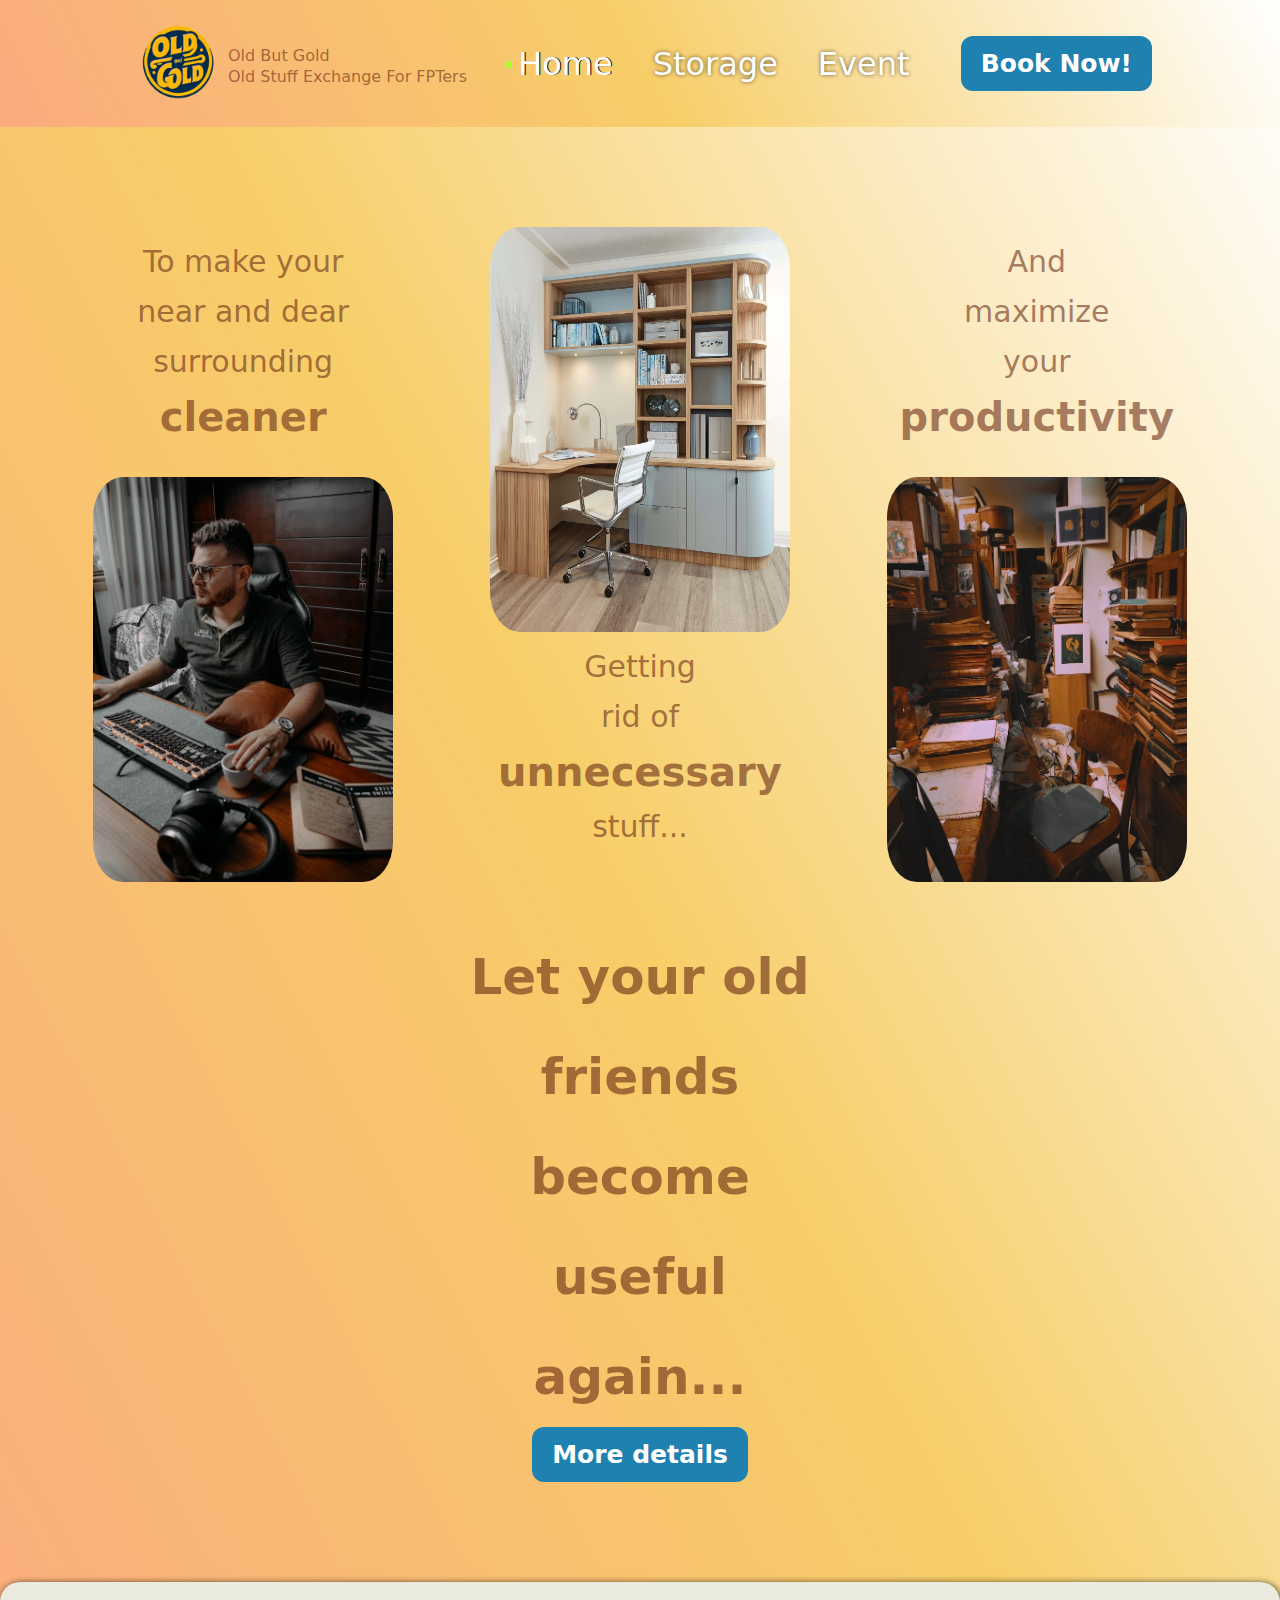
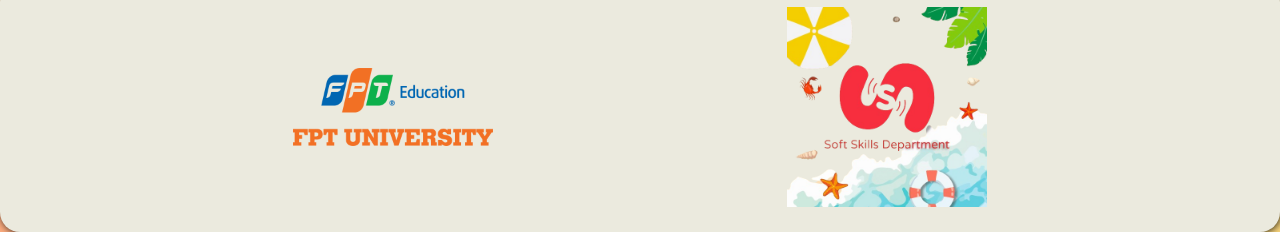
<file: index.html>
<!DOCTYPE html>
<html lang="en">
  <head>
    <meta charset="UTF-8" />
    <meta name="viewport" content="width=device-width, initial-scale=1.0" />
    <title>Old Stuff Exchange</title>
    <!-- Favicon -->
    
    <link rel="apple-touch-icon" sizes="57x57" href="./assets/favicon.ico/apple-icon-57x57.png">
    <link rel="apple-touch-icon" sizes="60x60" href="./assets/favicon.ico/apple-icon-60x60.png">
    <link rel="apple-touch-icon" sizes="72x72" href="./assets/favicon.ico/apple-icon-72x72.png">
    <link rel="apple-touch-icon" sizes="76x76" href="./assets/favicon.ico/apple-icon-76x76.png">
    <link rel="apple-touch-icon" sizes="114x114" href="./assets/favicon.ico/apple-icon-114x114.png">
    <link rel="apple-touch-icon" sizes="120x120" href="./assets/favicon.ico/apple-icon-120x120.png">
    <link rel="apple-touch-icon" sizes="144x144" href="./assets/favicon.ico/apple-icon-144x144.png">
    <link rel="apple-touch-icon" sizes="152x152" href="./assets/favicon.ico/apple-icon-152x152.png">
    <link rel="apple-touch-icon" sizes="180x180" href="./assets/favicon.ico/apple-icon-180x180.png">
    <link rel="icon" type="image/png" sizes="192x192"  href="./assets/favicon.ico/android-icon-192x192.png">
    <link rel="icon" type="image/png" sizes="32x32" href="./assets/favicon.ico/favicon-32x32.png">
    <link rel="icon" type="image/png" sizes="96x96" href="./assets/favicon.ico/favicon-96x96.png">
    <link rel="icon" type="image/png" sizes="16x16" href="./assets/favicon.ico/favicon-16x16.png">
    <link rel="manifest" href="./assets/favicon.ico/manifest.json">
    <meta name="msapplication-TileColor" content="#ffffff">
    <meta name="msapplication-TileImage" content="./assets/favicon.ico/ms-icon-144x144.png">
    <meta name="theme-color" content="#ffffff">
    <!-- ------- -->
    <link rel="stylesheet" href="./assets/styles/reset.css" />
    <link rel="stylesheet" href="./assets/styles/styles.css" />
    <link
      rel="stylesheet"
      href="./fontawesome-free-6.5.2-web/css/all.min.css"
    />
  </head>
  <body>
    <div class="header-top header-top--sticky">
      <div class="logo">
        <div>
          <a href="./index.html"><img src="./assets/images/ssg-logo-removebg-preview.png" class="logo__brand" alt="Logo" /></a>
        </div>
        <div class="logo__text">
          <span class="logo__slogan">Old But Gold</span>
          <span class="logo__slogan">Old Stuff Exchange For FPTers</span>
        </div>
      </div>
      <a href="#!" onclick="openNav()" class="sideNav__btn">
        <i class="fa-solid fa-bars"></i>
      </a>
      <nav class="navbar">
        <ul class="nav__list">
          <li class="nav__item">
            <a href="#" class="nav__link--active">Home</a>
          </li>
          <li class="nav__item">
            <a href="./storage.html" class="nav__link">Storage</a>
          </li>
          <li class="nav__item">
            <a href="./event.html" class="nav__link">Event</a>
          </li>
        </ul>
      </nav>
      <a
        href="https://forms.gle/8yqS4Rw5Az7aVuEY7"
        target="_blank"
        rel="noreferrer"
        class="booking-btn"
        >Book Now!</a
      >
    </div>
    <div id="mySidenav" class="sideNav">
      <a href="javascript:void(0)" class="closebtn" onclick="closeNav()"
        >&times;
      </a>
      <a href="#">Home</a>
      <a href="./storage.html">Storage</a>
      <a href="./event.html">Event</a>
    </div>
    <div class="container">
      <header class="header">
        <div class="hero">
            <div class="hero-illustration1">
              <div class="hero-illustration__text">
                <p class="hero-illustration__desc">To make your</p>
                <p class="hero-illustration__desc">near and dear</p>
                <p class="hero-illustration__desc">surrounding</p>
                <p
                  class="hero-illustration__desc"
                  style="font-weight: 700; font-size: 4rem"
                >
                  cleaner
                </p>
              </div>
              <img
                src="./assets/images/man-working.jpeg"
                alt="Man-working"
                class="hero-illustration-working"
              />
            </div>
            <div class="hero-illustration2">
              <img
                src="./assets/images/studying-atmosphere .jpeg"
                alt="Studying atmosphere"
                class="hero-illustration-table"
              />
              <div class="hero-illustration__text">
                <p class="hero-illustration__desc">Getting</p>
                <p class="hero-illustration__desc">rid of</p>
                <p
                  class="hero-illustration__desc"
                  style="font-weight: 700; font-size: 4rem"
                >
                  unnecessary
                </p>
                <p class="hero-illustration__desc">stuff...</p>
              </div>
            </div>
            <div class="hero-illustration3">
              <div class="hero-illustration__text">
                <p class="hero-illustration__desc">And</p>
                <p class="hero-illustration__desc">maximize</p>
                <p class="hero-illustration__desc">your</p>
                <p
                  class="hero-illustration__desc"
                  style="font-weight: 700; font-size: 4rem"
                >
                  productivity
                </p>
              </div>
              <img
                src="./assets/images/messy-table.jpeg"
                alt="Messy table"
                class="hero-illustration-messy"
              />
            </div>
            <div class="hero-right">
                <p class="hero-right__text">
                    Let your old friends become useful again...
                  </p>
                  <a href="./event.html" class="event-btn">More details</a>
                </div>
          </div>
        </div>
      </header>
      <div class="co-op">
        <img
          src="./assets/images/fpt-logo.png"
          alt="FPT University"
          class="co-op__logo"
        />
        <img
          src="./assets/images/fptu_softskills-removebg-preview.png"
          alt="FPT HCM Softskills Department"
          class="co-op__logo"
        />
      </div>
      <!--
    <div class="survey">
      <p class="survey__title">
        It would be sweet if you do this little user survey ^^
      </p>
      <div class="survey-wrapper">
        <div class="container">
          <div class="survey-body">
            <p class="survey__desc">
              We just wanna know if you are interested in this event...
            </p>
            <img src="./assets/images/qr.svg" alt="QR-Code" class="qr-code" />
            <img
              src="./assets/images/qr-code.png"
              alt="QR-Code"
              class="scan-img"
            />
          </div>
        </div>
      </div>
    </div>
    -->
    <script src="./js/scripts.js"></script>
  </body>
</html>
</file>
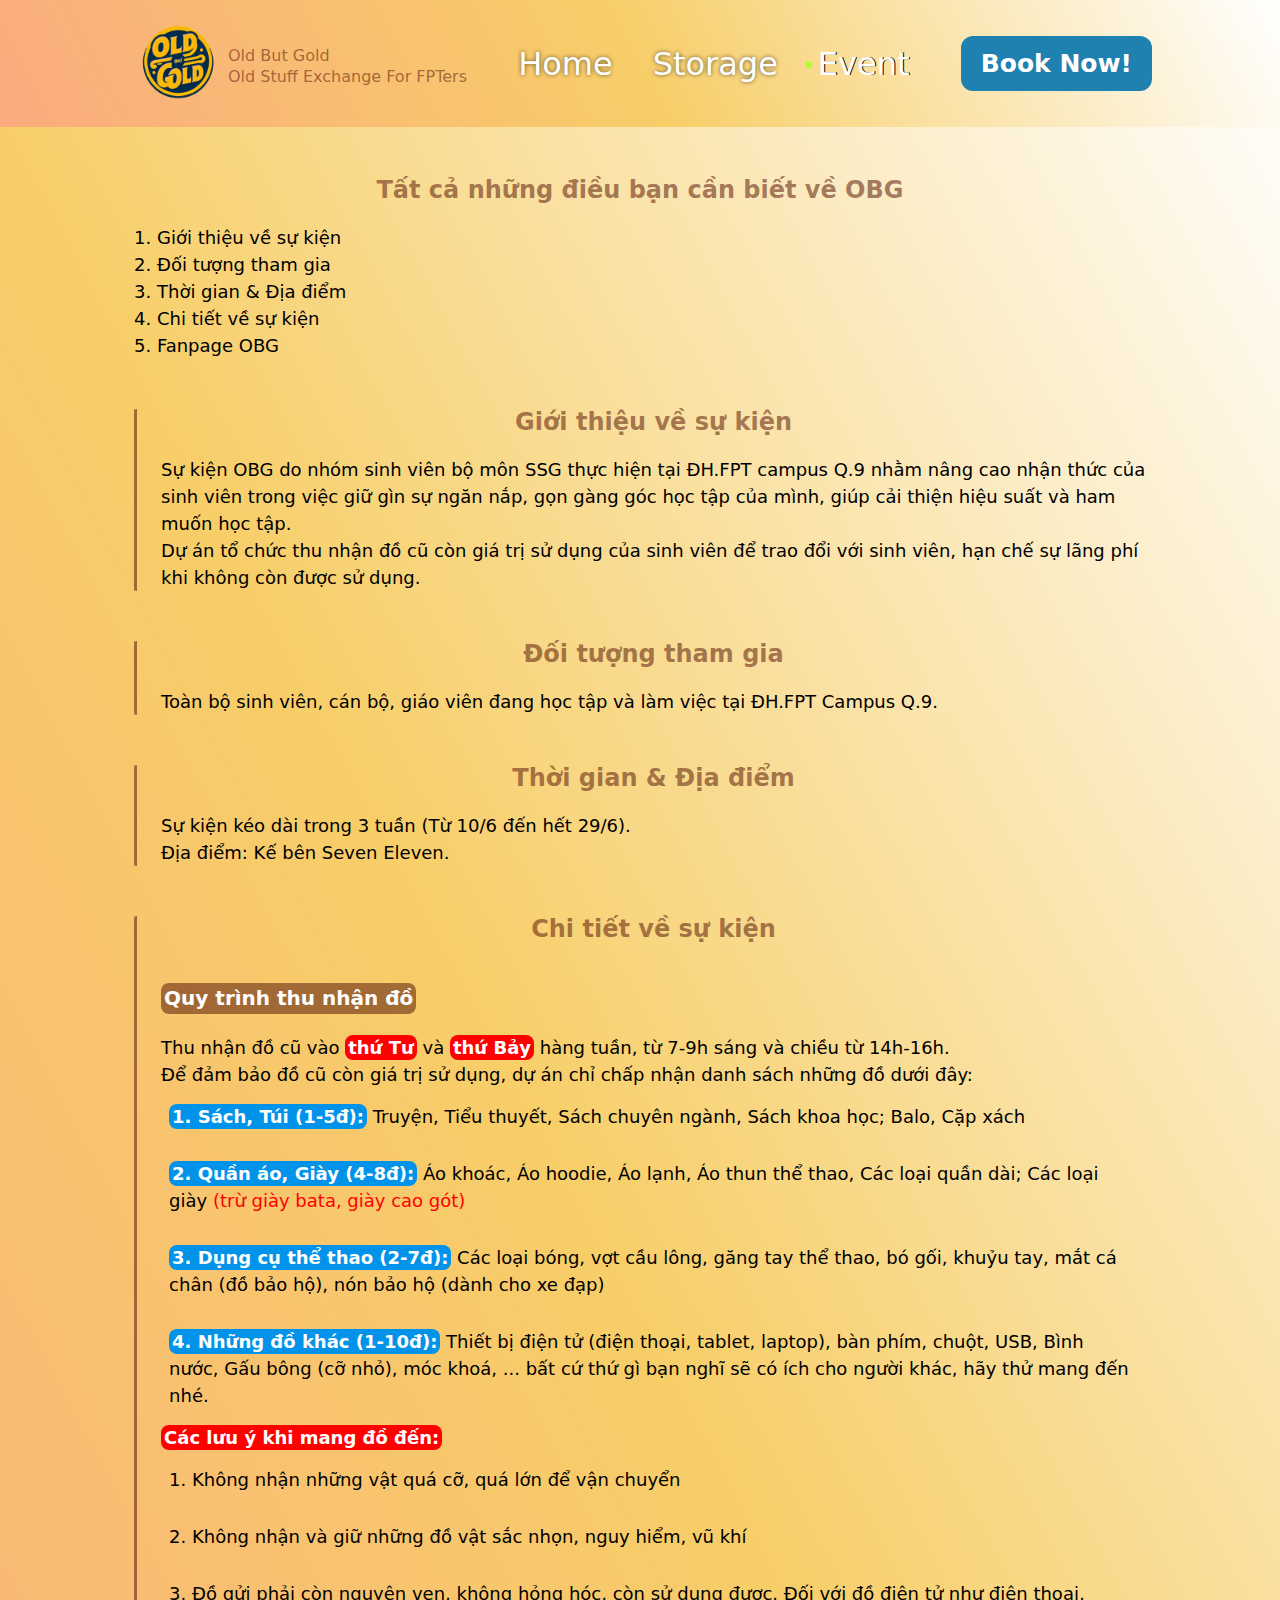
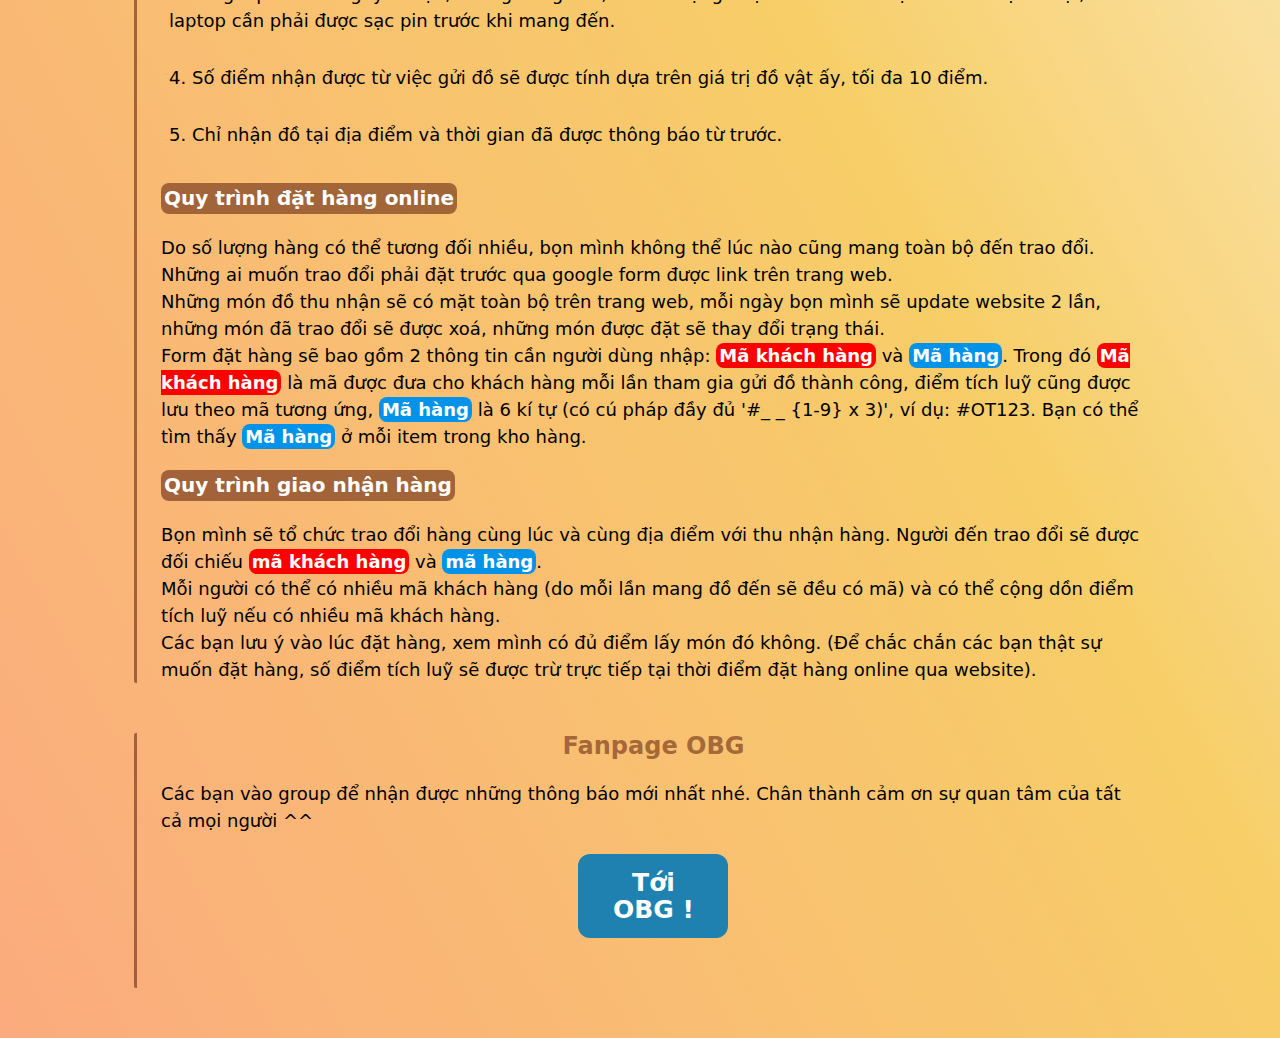
<file: event.html>
<!DOCTYPE html>
<html lang="en">
<head>
    <meta charset="UTF-8">
    <meta name="viewport" content="width=device-width, initial-scale=1.0">
    <title>Old Stuff Exchange</title>
    <!-- Favicon -->
    <link rel="apple-touch-icon" sizes="57x57" href="./assets/favicon.ico/apple-icon-57x57.png">
    <link rel="apple-touch-icon" sizes="60x60" href="./assets/favicon.ico/apple-icon-60x60.png">
    <link rel="apple-touch-icon" sizes="72x72" href="./assets/favicon.ico/apple-icon-72x72.png">
    <link rel="apple-touch-icon" sizes="76x76" href="./assets/favicon.ico/apple-icon-76x76.png">
    <link rel="apple-touch-icon" sizes="114x114" href="./assets/favicon.ico/apple-icon-114x114.png">
    <link rel="apple-touch-icon" sizes="120x120" href="./assets/favicon.ico/apple-icon-120x120.png">
    <link rel="apple-touch-icon" sizes="144x144" href="./assets/favicon.ico/apple-icon-144x144.png">
    <link rel="apple-touch-icon" sizes="152x152" href="./assets/favicon.ico/apple-icon-152x152.png">
    <link rel="apple-touch-icon" sizes="180x180" href="./assets/favicon.ico/apple-icon-180x180.png">
    <link rel="icon" type="image/png" sizes="192x192"  href="./assets/favicon.ico/android-icon-192x192.png">
    <link rel="icon" type="image/png" sizes="32x32" href="./assets/favicon.ico/favicon-32x32.png">
    <link rel="icon" type="image/png" sizes="96x96" href="./assets/favicon.ico/favicon-96x96.png">
    <link rel="icon" type="image/png" sizes="16x16" href="./assets/favicon.ico/favicon-16x16.png">
    <link rel="manifest" href="./assets/favicon.ico/manifest.json">
    <meta name="msapplication-TileColor" content="#ffffff">
    <meta name="msapplication-TileImage" content="./assets/favicon.ico/ms-icon-144x144.png">
    <meta name="theme-color" content="#ffffff">
    <!-- ------- -->
    <link rel="stylesheet" href="./assets/styles/reset.css">
    <link rel="stylesheet" href="./assets/styles/styles.css">
    <link
      rel="stylesheet"
      href="./fontawesome-free-6.5.2-web/css/all.min.css"
    />
</head>
<body>
    <div class="header-top header-top--sticky">
        <div class="logo">
            <div>
                <a href="./index.html"><img src="./assets/images/ssg-logo-removebg-preview.png" class="logo__brand" alt="Logo" /></a>
            </div>
            <div class="logo__text">
                <span class="logo__slogan">Old But Gold</span>
                <span class="logo__slogan">Old Stuff Exchange For FPTers</span>
            </div>
        </div>
        <a href="#!" onclick="openNav()" class="sideNav__btn">
            <i class="fa-solid fa-bars"></i>
          </a>
        <nav class="navbar">
            <ul class="nav__list">
                <li class="nav__item">
                    <a href="./index.html" class="nav__link">Home</a>
                </li>
                <li class="nav__item">
                    <a href="./storage.html" class="nav__link">Storage</a>
                </li>
                <li class="nav__item">
                    <a href="#" class="nav__link--active">Event</a>
                </li>
        </nav>
        <a href="https://forms.gle/8yqS4Rw5Az7aVuEY7" target="_blank" rel="noreferrer" class="booking-btn">Book Now!</a>
    </div>
    <div id="mySidenav" class="sideNav">
        <a href="javascript:void(0)" class="closebtn" onclick="closeNav()"
          >&times;
        </a>
        <a href="./index.html">Home</a>
        <a href="./storage.html">Storage</a>
        <a href="./event.html">Event</a>
      </div>
    <div class="container">
        <div class="event">
            <h1 class="event__heading">Tất cả những điều bạn cần biết về OBG</h1>
            <ul class="event__content-list">
                <li class="event__content-item">
                    1. Giới thiệu về sự kiện
                </li>
                <li class="event__content-item">
                    2. Đối tượng tham gia
                </li>
                <li class="event__content-item">
                    3. Thời gian & Địa điểm
                </li>
                <li class="event__content-item">
                    4. Chi tiết về sự kiện
                </li>
                <li class="event__content-item">
                    5. Fanpage OBG
                </li>
            </ul>

            <section class="event__section">
                <h2 class="event__item">Giới thiệu về sự kiện</h2>
                <p class="event__text">
                    Sự kiện OBG do nhóm sinh viên bộ môn SSG thực hiện tại ĐH.FPT campus Q.9 nhằm nâng cao nhận thức
                    của sinh viên trong việc giữ gìn sự ngăn nắp, gọn gàng góc học tập của mình, giúp cải thiện hiệu suất
                    và ham muốn học tập. <br>
                    Dự án tổ chức thu nhận đồ cũ còn giá trị sử dụng của sinh viên để trao đổi với sinh viên, hạn chế sự
                    lãng phí khi không còn được sử dụng.
                </p>
            </section>

            <section class="event__section">
                <h2 class="event__item">Đối tượng tham gia</h2>
                <p class="event__text">Toàn bộ sinh viên, cán bộ, giáo viên đang học tập và làm việc tại ĐH.FPT Campus Q.9.</p>
            </section>

            <section class="event__section">
                <h2 class="event__item">Thời gian & Địa điểm</h2>
                <p class="event__text">Sự kiện kéo dài trong 3 tuần (Từ 10/6 đến hết 29/6).</p>
                <p class="event__text">Địa điểm: Kế bên Seven Eleven.</p>
            </section>

            <section class="event__section">
                <h2 class="event__item">Chi tiết về sự kiện</h2>
                <h3 class="event__sub-item">Quy trình thu nhận đồ</h3>
                <p class="event__text">Thu nhận đồ cũ vào <strong>thứ Tư</strong> và <strong>thứ Bảy</strong> hàng tuần, từ 7-9h sáng và chiều từ 14h-16h.</p>
                <p class="event__text">Để đảm bảo đồ cũ còn giá trị sử dụng, dự án chỉ chấp nhận danh sách những đồ dưới đây:</p>
                <ul class="event__accepted-stuff">
                    <li class="stuff__category">
                        <strong>1. Sách, Túi (1-5đ):</strong>
                        <span>Truyện, Tiểu thuyết, Sách chuyên ngành, Sách khoa học; Balo, Cặp xách</span>
                    </li>
                    <li class="stuff__category">
                        <strong>2. Quần áo, Giày (4-8đ):</strong>
                        <span>Áo khoác, Áo hoodie, Áo lạnh, Áo thun thể thao, Các loại quần dài; Các loại giày <span style ="color: red">(trừ giày bata, giày cao gót)</span></span>
                    </li>
                    <li class="stuff__category">
                        <strong>3. Dụng cụ thể thao (2-7đ):</strong> 
                        <span>Các loại bóng, vợt cầu lông, găng tay thể thao, bó gối, khuỷu tay, mắt cá chân (đồ bảo hộ), nón bảo hộ (dành cho xe đạp)</span>
                    </li>
                    <li class="stuff__category">
                        <strong>4. Những đồ khác (1-10đ):</strong> 
                        <span>Thiết bị điện tử (điện thoại, tablet, laptop), bàn phím, chuột, USB, Bình nước, Gấu bông (cỡ nhỏ), móc khoá, ... bất cứ thứ gì bạn nghĩ sẽ có ích cho người khác, hãy thử mang đến nhé.</span>
                    </li>
                </ul>
                <strong class="warning">Các lưu ý khi mang đồ đến:</strong>
                <ul class="warning__list">
                    <li class="warning__item">
                        <strong>1. Không nhận những vật quá cỡ, quá lớn để vận chuyển</strong>
                    </li>
                    <li class="warning__item">
                        <strong>2. Không nhận và giữ những đồ vật sắc nhọn, nguy hiểm, vũ khí</strong>
                    </li>
                    <li class="warning__item">
                        <strong>3. Đồ gửi phải còn nguyên vẹn, không hỏng hóc, còn sử dụng được. Đối với đồ điện tử như điện thoại, laptop cần phải được sạc pin trước khi mang đến.</strong>
                    </li>
                    <li class="warning__item">
                        <strong>4. Số điểm nhận được từ việc gửi đồ sẽ được tính dựa trên giá trị đồ vật ấy, tối đa 10 điểm.</strong>
                    </li>
                    <li class="warning__item">
                        <strong>5. Chỉ nhận đồ tại địa điểm và thời gian đã được thông báo từ trước.</strong>
                    </li>
                </ul>
                <h3 class="event__sub-item">Quy trình đặt hàng online</h3>
                <div class="booking__policy">
                    <p class="booking__rule">Do số lượng hàng có thể tương đối nhiều, bọn
                        mình không thể lúc nào cũng mang toàn bộ đến trao đổi. Những ai 
                        muốn trao đổi phải đặt trước qua google form được link trên trang web.
                   </p>
                   <p class="booking__rule">
                       Những món đồ thu nhận sẽ có mặt toàn bộ trên trang web, 
                       mỗi ngày bọn mình sẽ update website 2 lần, những món đã 
                       trao đổi sẽ được xoá, những món được đặt sẽ thay đổi trạng thái.
                   </p>
                   <p class="booking__rule">
                       Form đặt hàng sẽ bao gồm 2 thông tin cần người dùng nhập: <strong class="user__code">Mã khách hàng</strong>
                        và <strong class="product__code">Mã hàng</strong>. Trong đó <strong class="user__code">Mã khách hàng</strong>
                        là mã được đưa cho khách hàng mỗi lần tham gia gửi đồ thành công, điểm tích luỹ cũng được lưu theo mã tương ứng,
                        <strong class="product__code">Mã hàng</strong> là 6 kí tự (có cú pháp đầy đủ '#_ _ {1-9} x 3)', ví dụ: #OT123.
                        Bạn có thể tìm thấy <strong class="product__code">Mã hàng</strong> ở mỗi item trong kho hàng.
                   </p>
                </div>
                <h3 class="event__sub-item">Quy trình giao nhận hàng</h3>
                <p class="delivery__rule">
                    Bọn mình sẽ tổ chức trao đổi hàng cùng lúc và cùng địa điểm với thu 
                    nhận hàng. Người đến trao đổi sẽ được đối chiếu <strong class="user__code">mã khách hàng</strong> 
                    và <strong class="product__code">mã hàng</strong>.
                </p>
                <p class="delivery__rule">
                    Mỗi người có thể có nhiều mã khách hàng (do mỗi lần mang đồ đến sẽ đều 
                    có mã) và có thể cộng dồn điểm tích luỹ nếu có nhiều mã khách hàng.
                </p>
                <p class="delivery__rule">
                    Các bạn lưu ý vào lúc đặt hàng, xem mình có đủ điểm lấy món đó không. 
                    (Để chắc chắn các bạn thật sự muốn đặt hàng, số điểm tích luỹ sẽ được
                     trừ trực tiếp tại thời điểm đặt hàng online qua website).
                </p>
            </section>
            <section class="event__section">
                <h2 class="event__item">Fanpage OBG</h2>
                <p>Các bạn vào group để nhận được những thông báo mới nhất nhé.
                     Chân thành cảm ơn sự quan tâm của tất cả mọi người ^^
                </p>
                <div class="fanpage-wrapper">
                    <a class="fanpage-btn" target="_blank" rel="noreferrer" href="https://www.facebook.com/profile.php?id=61560366812792"> Tới OBG !</a>
                </div>
            </section>
        </div>
    </div>
    <script src="./js/scripts.js"></script>
</body>
</html>
</file>
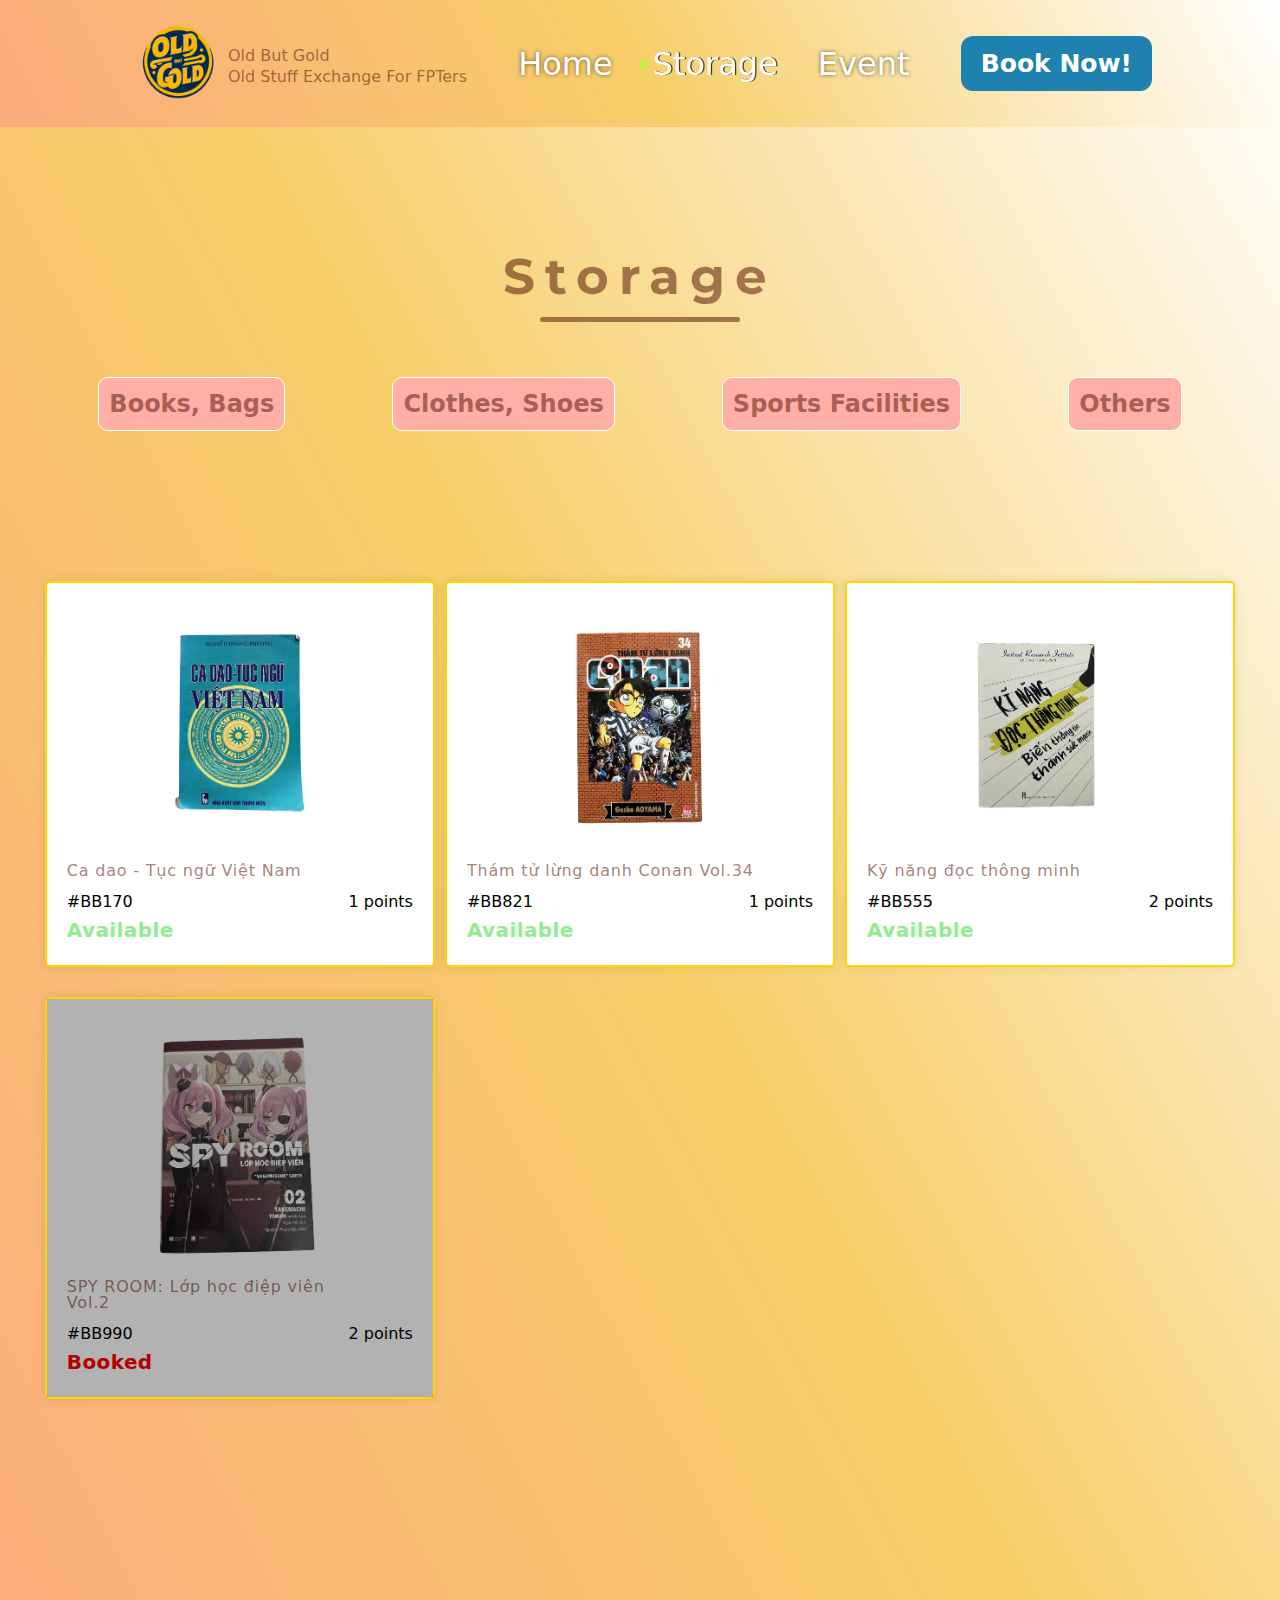
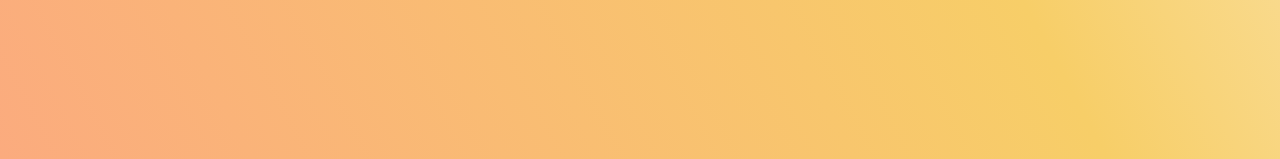
<file: storage.html>
<!DOCTYPE html>
<html lang="en">
<head>
    <meta charset="UTF-8">
    <meta name="viewport" content="width=device-width, initial-scale=1.0">
    <title>Old Stuff Exchange</title>
    <!-- Favicon -->
    <link rel="apple-touch-icon" sizes="57x57" href="./assets/favicon.ico/apple-icon-57x57.png">
    <link rel="apple-touch-icon" sizes="60x60" href="./assets/favicon.ico/apple-icon-60x60.png">
    <link rel="apple-touch-icon" sizes="72x72" href="./assets/favicon.ico/apple-icon-72x72.png">
    <link rel="apple-touch-icon" sizes="76x76" href="./assets/favicon.ico/apple-icon-76x76.png">
    <link rel="apple-touch-icon" sizes="114x114" href="./assets/favicon.ico/apple-icon-114x114.png">
    <link rel="apple-touch-icon" sizes="120x120" href="./assets/favicon.ico/apple-icon-120x120.png">
    <link rel="apple-touch-icon" sizes="144x144" href="./assets/favicon.ico/apple-icon-144x144.png">
    <link rel="apple-touch-icon" sizes="152x152" href="./assets/favicon.ico/apple-icon-152x152.png">
    <link rel="apple-touch-icon" sizes="180x180" href="./assets/favicon.ico/apple-icon-180x180.png">
    <link rel="icon" type="image/png" sizes="192x192"  href="./assets/favicon.ico/android-icon-192x192.png">
    <link rel="icon" type="image/png" sizes="32x32" href="./assets/favicon.ico/favicon-32x32.png">
    <link rel="icon" type="image/png" sizes="96x96" href="./assets/favicon.ico/favicon-96x96.png">
    <link rel="icon" type="image/png" sizes="16x16" href="./assets/favicon.ico/favicon-16x16.png">
    <link rel="manifest" href="./assets/favicon.ico/manifest.json">
    <meta name="msapplication-TileColor" content="#ffffff">
    <meta name="msapplication-TileImage" content="./assets/favicon.ico/ms-icon-144x144.png">
    <meta name="theme-color" content="#ffffff">
    <!-- ------- -->
    <link rel="preconnect" href="https://fonts.googleapis.com">
    <link rel="preconnect" href="https://fonts.gstatic.com" crossorigin>
    <link href="https://fonts.googleapis.com/css2?family=Montserrat:ital,wght@0,700;1,700&display=swap" rel="stylesheet">
    <link rel="stylesheet" href="./assets/styles/reset.css">
    <link rel="stylesheet" href="./assets/styles/styles.css">
    <link
      rel="stylesheet"
      href="./fontawesome-free-6.5.2-web/css/all.min.css"
    />
</head>
<body style="min-height: 100vh">
    <div class="header-top header-top--sticky">
        <div class="logo">
            <div>
                <a href="./index.html"><img src="./assets/images/ssg-logo-removebg-preview.png" class="logo__brand" alt="Logo" /></a>
            </div>
            <div class="logo__text">
                <span class="logo__slogan">Old But Gold</span>
                <span class="logo__slogan">Old Stuff Exchange For FPTers</span>
            </div>
        </div>
        <a href="#!" onclick="openNav()" class="sideNav__btn">
            <i class="fa-solid fa-bars"></i>
          </a>
        <nav class="navbar">
            <ul class="nav__list">
                <li class="nav__item">
                    <a href="./index.html" class="nav__link">Home</a>
                </li>
                <li class="nav__item">
                    <a href="#" class="nav__link--active">Storage</a>
                </li>
                <li class="nav__item">
                    <a href="./event.html" class="nav__link">Event</a>
                </li>
        </nav>
        <a href="https://forms.gle/8yqS4Rw5Az7aVuEY7" target="_blank" rel="noreferrer" class="booking-btn">Book Now!</a>
    </div>
    <div id="mySidenav" class="sideNav">
        <a href="javascript:void(0)" class="closebtn" onclick="closeNav()"
          >&times;
        </a>
        <a href="./index.html">Home</a>
        <a href="./storage.html">Storage</a>
        <a href="./event.html">Event</a>
      </div>
    <div class="container">
        <div class="storage">
            <h1 class="storage-title">Storage</h1>
            <div class="storage__tabs">
                <div class="tab">
                    <span class="storage__category">Books, Bags</span>
                </div>
                <div class="tab">
                    <span class="storage__category">Clothes, Shoes</span>
                </div>
                <div class="tab">
                    <span class="storage__category">Sports Facilities</span>
                </div>
                <div class="tab">
                    <span class="storage__category">Others</span>
                </div>
            </div>
            <div class="storage__items">
                <!-- Books, Bags Items -->
                
                 <div class="storage__item" data-category="Books, Bags">
                    <div class="item__background">
                        <img src="./assets/images/book-1.png" alt="">
                    </div>
                    <div class="item__info">
                        <h2 class="item__name">Ca dao - Tục ngữ Việt Nam</h2>
                        <div class="item__dist">
                            <span class="item__id">#BB170</span>
                            <span class="item__price">1 points</span>
                        </div>
                        <p class="item__status item__status--available">Available</p>
                    </div>
                </div>
                <div class="storage__item" data-category="Books, Bags">
                    <div class="item__background">
                        <img src="./assets/images/book-2.png" alt="">
                    </div>
                    <div class="item__info">
                        <h2 class="item__name">Thám tử lừng danh Conan Vol.34</h2>
                        <div class="item__dist">
                            <span class="item__id">#BB821</span>
                            <span class="item__price">1 points</span>
                        </div>
                        <p class="item__status item__status--available">Available</p>
                    </div>
                </div>
                <div class="storage__item" data-category="Books, Bags">
                    <div class="item__background">
                        <img src="./assets/images/book-3.png" alt="backpack">
                    </div>
                    <div class="item__info">
                        <h2 class="item__name">Kỹ năng đọc thông minh</h2>
                        <div class="item__dist">
                            <span class="item__id">#BB555</span>
                            <span class="item__price">2 points</span>
                        </div>
                        <p class="item__status item__status--available">Available</p>
                    </div>
                </div> 
                <div class="storage__item" data-category="Books, Bags">
                    <div class="item__background">
                        <img src="./assets/images/book-4.png" alt="backpack">
                    </div>
                    <div class="item__info">
                        <h2 class="item__name">SPY ROOM: Lớp học điệp viên Vol.2</h2>
                        <div class="item__dist">
                            <span class="item__id">#BB990</span>
                            <span class="item__price">2 points</span>
                        </div>
                        <p class="item__status item__status--booked">Booked</p>
                    </div>
                </div>

                <!-- Clothes, Shoes Items -->
                 <div class="storage__item" data-category="Clothes, Shoes">
                    <div class="item__background">
                        <img src="./assets/images/ao-hoa-lovito.jpg" alt="">
                        <div class="item-detail">
                            <a href="https://shopee.vn/%C3%81o-d%C3%A2y-Lovito-ph%E1%BB%91i-d%C3%A2y-k%C3%A9o-ho%CC%A3a-ti%C3%AA%CC%81t-hoa-c%E1%BB%95-%C4%91i%E1%BB%83n-cho-n%E1%BB%AF-L45AD031-(ma%CC%80u-qua%CC%89-m%C6%A1)-i.446089250.23326878624?sp_atk=a6d5780c-431a-44e9-9ec4-15496ea7bac9&xptdk=a6d5780c-431a-44e9-9ec4-15496ea7bac9" 
                            target="_blank"
                            class="item-detail__link">Chi tiết</a>
                        </div>
                    </div>
                    <div class="item__info">
                        <h2 class="item__name">Áo dây Lovito phối dây kéo họa tiết hoa cổ điển cho nữ (Size XS)</h2>
                        <div class="item__dist">
                            <span class="item__id">#CS136</span>
                            <span class="item__price">6 points</span>
                        </div>
                        <p class="item__status item__status--available">Available</p>
                    </div>
                </div>
                
                <div class="storage__item" data-category="Clothes, Shoes">
                    <div class="item__background">
                        <img src="./assets/images/shirt-1.png" alt="">
                    </div>
                    <div class="item__info">
                        <h2 class="item__name">Áo Polo Nam Form Rộng (Size XL)</h2>
                        <div class="item__dist">
                            <span class="item__id">#CS903</span>
                            <span class="item__price">5 points</span>
                        </div>
                        <p class="item__status item__status--available">Available</p>
                    </div>
                </div>
                <div class="storage__item" data-category="Clothes, Shoes">
                    <div class="item__background">
                        <img src="./assets/images/shirt-2.png" alt="">
                    </div>
                    <div class="item__info">
                        <h2 class="item__name">Áo phông trắng Form rộng (Size XL)</h2>
                        <div class="item__dist">
                            <span class="item__id">#CS253</span>
                            <span class="item__price">5 points</span>
                        </div>
                        <p class="item__status item__status--available">Available</p>
                    </div>
                </div>
                <div class="storage__item" data-category="Clothes, Shoes">
                    <div class="item__background">
                        <img src="./assets/images/shirt-3.png" alt="">
                    </div>
                    <div class="item__info">
                        <h2 class="item__name">Áo Polo Nam Form rộng (Size L)</h2>
                        <div class="item__dist">
                            <span class="item__id">#CS136</span>
                            <span class="item__price">6 point</span>
                        </div>
                        <p class="item__status item__status--available">Available</p>
                    </div>
                </div>
                <div class="storage__item" data-category="Clothes, Shoes">
                    <div class="item__background">
                        <img src="./assets/images/shirt-4.png" alt="">
                    </div>
                    <div class="item__info">
                        <h2 class="item__name">Áo Phông Nam Form rộng (Size L)</h2>
                        <div class="item__dist">
                            <span class="item__id">#CS071</span>
                            <span class="item__price">5 point</span>
                        </div>
                        <p class="item__status item__status--available">Available</p>
                    </div>
                </div>  

                <!-- Sports Facilities Items -->
                <!-- <div class="storage__item" data-category="Sports Facilities">
                    <div class="item__background">
                        <img src="./assets/images/sf1.jpeg" alt="">
                    </div>
                    <div class="item__info">
                        <h2 class="item__name">Pair of Badminton Rackets</h2>
                        <div class="item__dist">
                            <span class="item__id">#SF225</span>
                            <span class="item__price">7 points</span>
                        </div>
                        <p class="item__status item__status--available">Available</p>
                    </div>
                </div>
                <div class="storage__item" data-category="Sports Facilities">
                    <div class="item__background">
                        <img src="./assets/images/sf2.jpeg" alt="">
                    </div>
                    <div class="item__info">
                        <h2 class="item__name">Football</h2>
                        <div class="item__dist">
                            <span class="item__id">#SF567</span>
                            <span class="item__price">3 points</span>
                        </div>
                        <p class="item__status item__status--booked">Booked</p>
                    </div>
                </div>
                <div class="storage__item" data-category="Sports Facilities">
                    <div class="item__background">
                        <img src="./assets/images/sf3.jpg" alt="">
                    </div>
                    <div class="item__info">
                        <h2 class="item__name">Bicycle Helmet</h2>
                        <div class="item__dist">
                            <span class="item__id">#SF036</span>
                            <span class="item__price">7 points</span>
                        </div>
                        <p class="item__status item__status--booked">Booked</p>
                    </div>
                </div>
                <div class="storage__item" data-category="Sports Facilities">
                    <div class="item__background">
                        <img src="./assets/images/sf4.png" alt="">
                    </div>
                    <div class="item__info">
                        <h2 class="item__name">Protected gloves</h2>
                        <div class="item__dist">
                            <span class="item__id">#SF112</span>
                            <span class="item__price">6 points</span>
                        </div>
                        <p class="item__status item__status--available">Available</p>
                    </div>
                </div> -->

                <!-- Others Items -->
                <div class="storage__item" data-category="Others">
                    <div class="item__background">
                        <img src="./assets/images/bottle-1.png" alt="">
                    </div>
                    <div class="item__info">
                        <h2 class="item__name">Bình nước giữ nhiệt</h2>
                        <div class="item__dist">
                            <span class="item__id">#OT098</span>
                            <span class="item__price">3 points</span>
                        </div>
                        <p class="item__status item__status--available">Available</p>
                    </div>
                </div>
                <div class="storage__item" data-category="Others">
                    <div class="item__background">
                        <img src="./assets/images/bottle-2.png" alt="">
                    </div>
                    <div class="item__info">
                        <h2 class="item__name">Bình nước giữ nhiệt</h2>
                        <div class="item__dist">
                            <span class="item__id">#OT685</span>
                            <span class="item__price">4 points</span>
                        </div>
                        <p class="item__status item__status--available">Available</p>
                    </div>
                </div>
                <div class="storage__item" data-category="Others">
                    <div class="item__background">
                        <img src="./assets/images/bottle-3.png" alt="">
                    </div>
                    <div class="item__info">
                        <h2 class="item__name">Bình nước giữ nhiệt</h2>
                        <div class="item__dist">
                            <span class="item__id">#OT345</span>
                            <span class="item__price">4 points</span>
                        </div>
                        <p class="item__status item__status--available">Available</p>
                    </div>
                </div>
                <div class="storage__item" data-category="Others">
                    <div class="item__background">
                        <img src="./assets/images/bottle-4.png" alt="">
                    </div>
                    <div class="item__info">
                        <h2 class="item__name">Bình nước giữ nhiệt</h2>
                        <div class="item__dist">
                            <span class="item__id">#OT767</span>
                            <span class="item__price">3 points</span>
                        </div>
                        <p class="item__status item__status--available">Available</p>
                    </div>
                </div>
                <div class="storage__item" data-category="Others">
                    <div class="item__background">
                        <img src="./assets/images/cap.png" alt="">
                    </div>
                    <div class="item__info">
                        <h2 class="item__name">Mũ lưỡi trai Nike xanh nước biển</h2>
                        <div class="item__dist">
                            <span class="item__id">#OT609</span>
                            <span class="item__price">2 points</span>
                        </div>
                        <p class="item__status item__status--available">Available</p>
                    </div>
                </div>
                <div class="storage__item" data-category="Others">
                    <div class="item__background">
                        <img src="./assets/images/bottle-5.png" alt="">
                    </div>
                    <div class="item__info">
                        <h2 class="item__name">Bình nước giữ nhiệt</h2>
                        <div class="item__dist">
                            <span class="item__id">#OT110</span>
                            <span class="item__price">3 points</span>
                        </div>
                        <p class="item__status item__status--available">Available</p>
                    </div>
                </div>
                <div class="storage__item" data-category="Others">
                    <div class="item__background">
                        <img src="./assets/images/bottle-6.png" alt="">
                    </div>
                    <div class="item__info">
                        <h2 class="item__name">Bình nước giữ nhiệt</h2>
                        <div class="item__dist">
                            <span class="item__id">#OT400</span>
                            <span class="item__price">3 points</span>
                        </div>
                        <p class="item__status item__status--available">Available</p>
                    </div>
                </div>
                <div class="storage__item" data-category="Others">
                    <div class="item__background">
                        <img src="./assets/images/mouse.png" alt="">
                    </div>
                    <div class="item__info">
                        <h2 class="item__name">Chuột có dây Logitech (Tuổi đời 2 năm)</h2>
                        <div class="item__dist">
                            <span class="item__id">#OT863</span>
                            <span class="item__price">6 points</span>
                        </div>
                        <p class="item__status item__status--booked">Booked</p>
                    </div>
                </div>
            </div>
            <div class="btn-bottom__wrapper">
                <a href="https://forms.gle/8yqS4Rw5Az7aVuEY7" target="_blank" rel="noreferrer" class="booking-btn--present">Book Now!</a>
            </div>
        </div>
    </div>
    <script src="./js/scripts.js"></script>
</body>
</html>
</file>
<file: assets/styles/styles.css>
* {
  box-sizing: border-box;
}

:root {
  --primary-color: rgba(99, 36, 15, 0.579);
  --primary-color-2: #0093e9;
  --primary-color-3: #ffafa6;
}

html {
  font-size: 62.5%;
}

body {
  font-family: system-ui, -apple-system, BlinkMacSystemFont, "Segoe UI", Roboto,
    Oxygen, Ubuntu, Cantarell, "Open Sans", "Helvetica Neue", sans-serif;
  font-size: 1.6rem;
  background-color: #fbab7e;
  background-image: linear-gradient(
    62deg,
    #fbab7e 0%,
    #f7ce68 50%,
    #ffffff 100%
  );
}

.header {
  min-height: 100vh;
}

.container {
  width: 93%;
  margin: 0 auto;
}

/* -------------------------------------------------------- HEADER ----------------------------------------------------------- */

.header-top {
  display: flex;
  align-items: center;
  justify-content: space-between;
}

.header-top--sticky {
  position: sticky;
  top: 0;
  z-index: 1;
  padding: 12px calc(100vw - 90%);
  background-color: #fbab7e;
  background-image: linear-gradient(
    62deg,
    #fbab7e 0%,
    #f7ce68 50%,
    #ffffff 100%
  );
}

/* -------------------------------------------------------- Logo ----------------------------------------------------------- */
.logo {
  display: flex;
  align-items: center;
  flex-grow: 1;
}

.logo__brand {
  width: 100px;
}

.logo__slogan {
  display: none;
}

.booking-btn {
  display: none;
}

.btn-bottom__wrapper {
  display: flex;
  justify-content: center;
  margin-top: 125px;
}

.booking-btn--present {
  display: inline-block;
  padding: 15px 20px;
  background: #fff;
  border-radius: 12px;
  text-decoration: none;
  color: #fff;
  background: #1e81b0;
  font-size: 25px;
  font-weight: 600;
  text-align: center;
  max-width: 150px;
}

.booking-btn--present:hover {
  opacity: 0.8;
}

.sideNav__btn {
  display: inline-block;
  font-size: 30px;
}

.sideNav {
  height: 100%;
  /* 100% Full-height */
  width: 0;
  /* 0 width - change this with JavaScript */
  position: fixed;
  /* Stay in place */
  z-index: 1;
  /* Stay on top */
  top: 0;
  /* Stay at the top */
  left: 0;
  background-color: #0093e9;
  background-image: linear-gradient(160deg, #0093e9 0%, #80d0c7 100%);

  /* Black*/
  overflow-x: hidden;
  /* Disable horizontal scroll */
  padding-top: 60px;
  /* Place content 60px from the top */
  transition: 0.5s;
  /* 0.5 second transition effect to slide in the sidenav */
}

.sideNav a {
  padding: 25px 25px 25px 32px;
  text-decoration: none;
  font-size: 25px;
  color: #ffafa6;
  display: block;
  transition: 0.3s;
}

.sideNav a:not(:first-child):hover {
  color: #0093e9;
  background: #ffafa6;
}

.sideNav a:nth-child(2) {
  margin-top: 30px;
}

.sideNav .closebtn {
  position: absolute;
  top: 0;
  right: 25px;
  font-size: 36px;
  margin-left: 50px;
}

@media screen and (max-height: 450px) {
  .sidenav {
    padding-top: 15px;
  }

  .sidenav a {
    font-size: 18px;
  }
}

@media screen and (min-width: 600px) {
  .logo__slogan {
    display: block;
    color: var(--primary-color);
    font-weight: 500;
    margin-top: 5px;
  }
}

/* -------------------------------------------------------- Navbar ----------------------------------------------------------- */
.navbar {
  flex-grow: 1;
  display: none;
}

.event-btn {
  display: inline-block;
  padding: 15px 20px;
  background: #fff;
  border-radius: 12px;
  text-decoration: none;
  color: #fff;
  background: #1e81b0;
  font-size: 25px;
  font-weight: 600;
  text-align: center;
  max-width: 150px;
}

@media screen and (min-width: 1024px) {
  .navbar {
    display: flex;
  }

  .nav__list {
    display: flex;
    justify-content: space-evenly;
  }

  .nav__link--active,
  .nav__link {
    display: inline-block;
    color: #fff;
    text-decoration: none;
    font-size: 30px;
    padding: 12px 20px;
    text-shadow: 0px 0px 4px rgba(0, 0, 0, 0.6);
    font-weight: 500;
  }

  .nav__link--active {
    position: relative;
    text-shadow: 1px 0 0 #000;
  }

  .nav__link--active::before {
    content: "";
    position: absolute;
    top: 25px;
    left: 7px;
    display: block;
    width: 7px;
    height: 7px;
    border-radius: 50%;
    background: greenyellow;
  }

  .nav__link:hover {
    color: var(--primary-color);
    text-shadow: 0px 0px 4px currentColor;
    transition: 0.4s;
  }

  .booking-btn {
    display: inline-block;
    padding: 15px 20px;
    background: #fff;
    border-radius: 12px;
    text-decoration: none;
    color: #fff;
    background: #1e81b0;
    font-size: 25px;
    font-weight: 600;
    text-align: center;
    max-width: 150px;
  }

  .booking-btn--present {
    display: none;
  }

  .sideNav__btn {
    display: none;
  }
}

@media screen and (min-width: 1254px) {
  .nav__link--active,
  .nav__link {
    font-size: 32px;
  }

  .booking-btn,
  .event-btn {
    max-width: 300px;
  }
}

.booking-btn:hover,
.event-btn:hover {
  background: #fff;
  color: #488eae;
  box-shadow: 0px 0px 5px 1px rgba(0, 0, 0, 0.52);
  -webkit-box-shadow: 0px 0px 5px 1px rgba(0, 0, 0, 0.52);
  -moz-box-shadow: 0px 0px 5px 1px rgba(0, 0, 0, 0.52);
  transition: 0.3s;
}
/* -------------------------------------------------------- Hero ----------------------------------------------------------- */

.hero {
  display: grid;
  grid-template-rows: repeat(4, 700px);
  margin-top: 100px;
}

@media screen and (min-width: 768px) {
  .hero {
    grid-template-rows: 700px;
    grid-template-columns: repeat(2, 1fr);
  }
}

@media screen and (min-width: 1024px) {
  .hero {
    grid-template-rows: 700px;
    grid-template-columns: repeat(3, 1fr);
  }

  .hero-right {
    grid-column-start: 2;
    grid-column-end: 3;
  }
}

.hero-illustration1,
.hero-illustration2,
.hero-illustration3 {
  display: flex;
  align-items: center;
  flex-direction: column;
  position: relative;
  height: 100%;
  min-width: 310px;
}

.hero-illustration-table,
.hero-illustration-working,
.hero-illustration-messy {
  width: 300px;
  height: 405px;
  border-radius: 10%;
}

.hero-illustration-table {
  top: 0;
  left: 0;
}

.hero-illustration-working {
  bottom: 0;
  left: 0;
}

.hero-illustration-messy {
  bottom: 0;
  right: 0;
}

.hero-illustration__text {
  padding: 20px;
}

.hero-illustration__desc {
  margin-bottom: 20px;
  font-size: 3rem;
  font-weight: 500;
  color: var(--primary-color);
  text-align: center;
}

.hero-right {
  display: flex;
  flex-direction: column;
  align-items: center;
  justify-content: space-around;
}

.hero-right__text {
  text-align: center;
  color: rgba(99, 36, 15, 0.579);
  font-size: 5rem;
  line-height: 2em;
  font-weight: 600;
}

/* -------------------------------------------------------- Co-op ----------------------------------------------------------- */

.co-op {
  display: flex;
  flex-wrap: wrap;
  justify-content: space-evenly;
  align-items: center;
  margin-top: 100px;
  padding: 25px 0px;
  background: #ebeade;
  border-radius: 20px;
  box-shadow: 1px 1px 7px 0px rgba(0, 0, 0, 0.75);
  -webkit-box-shadow: 1px 1px 7px 0px rgba(0, 0, 0, 0.75);
  -moz-box-shadow: 1px 1px 7px 0px rgba(0, 0, 0, 0.75);
}

.co-op__logo {
  min-width: 100px;
  max-width: 200px;
}

.co-op__logo:last-child {
  max-width: 200px;
  padding-top: 15px;
}

@media screen and (min-width: 400px) {
  .co-op__logo:last-child {
    padding: 0;
  }
}

/* -------------------------------------------------------- Survey ----------------------------------------------------------- */

.survey {
  margin-top: 150px;
}

.survey__title {
  color: var(--primary-color);
  text-align: center;
  font-size: 4rem;
  letter-spacing: 3px;
}

.survey-wrapper {
  background: #ebeade;
}

.survey-body {
  position: relative;
  margin-top: 200px;
}

.survey__desc {
  max-width: 400px;
  font-size: 4rem;
  color: var(--primary-color);
  line-height: 1.6em;
}

.qr-code,
.scan-img {
  flex-grow: 1;
}

.qr-code {
  height: 100px;
}

.scan-img {
  height: 100px;
  position: absolute;
  right: 0;
  bottom: 0;
}

@media screen and (min-width: 600px) {
  .scan-img,
  .qr-code {
    height: 150px;
  }

  .survey__desc {
    font-size: 24px;
  }
}

@media screen and (min-width: 768px) {
  .scan-img {
    height: 400px;
  }
}

/* -------------------------------------------------------- Storage ----------------------------------------------------------- */

.storage {
  margin: 125px 0;
}

.storage-title {
  font-family: "Montserrat", system-ui, -apple-system, BlinkMacSystemFont,
    "Segoe UI", Roboto, Oxygen, Ubuntu, Cantarell, "Open Sans", "Helvetica Neue",
    sans-serif;
  font-size: 5rem;
  font-weight: 700;
  color: var(--primary-color);
  text-align: center;
  margin-bottom: 75px;
  letter-spacing: 0.2em;
  position: relative;
}

.storage-title::after {
  content: "";
  display: block;
  position: absolute;
  bottom: -20px;
  left: 50%;
  transform: translateX(-50%);
  width: 200px;
  height: 5px;
  background: var(--primary-color);
  border-radius: 999px;
}

/* --------------- */
.storage__tabs {
  display: flex;
  justify-content: space-around;
  margin-bottom: 20px;
  color: var(--primary-color);
}

.tab:hover {
  opacity: 0.7;
}

@media screen and (min-width: 600px) {
  .tab {
    font-size: 20px;
    padding: 6px 4px;
    border-radius: 10px;
    background: var(--primary-color-3);
    border: 1px solid #fff;
  }
}

@media screen and (min-width: 768px) {
  .tab {
    font-size: 24px;
  }
}

.storage__category {
  padding: 8px 6px;
  cursor: pointer;
  font-weight: 700;
  display: inline-block;
}

.storage__items {
  display: flex;
  justify-content: space-evenly;
  flex-wrap: wrap;
  margin-top: 50px;
}

@media screen and (min-width: 1024px) {
  .storage__items {
    display: grid;
    grid-template-columns: repeat(2, 40%);
    grid-template-rows: auto;
    grid-row-gap: 20px;
    padding: 100px 0 100px 0;
  }
}

@media screen and (min-width: 1224px) {
  .storage__items {
    grid-template-columns: repeat(3, 1fr);
    grid-column-gap: 10px;
  }
}

@media screen and (min-width: 1500px) {
  .storage__items {
    grid-template-columns: repeat(3, 30%);
  }
}

.storage__item {
  background-color: white;
  padding: 15px 15px 25px 15px;
  margin-bottom: 10px;
  border-radius: 5px;
  box-shadow: 0 0 10px rgba(0, 0, 0, 0.1);
  position: relative;
  border: 2px solid gold;
}

/* 
.item__background {
  background-size: contain;
  background-repeat: no-repeat;
  min-width: 300px;
  max-width: 100%;
  min-height: 200px;
} */

.item__background {
  display: flex;
  justify-content: center;
  align-items: center;
}

.item-detail {
  position: absolute;
  bottom: 7px;
  right: 15px;
}

@media screen and (min-width: 1224px) {
  .storage__item {
    padding: 15px;
  }

  .item__background {
    position: relative;
  }

  .item-detail {
    bottom: 0;
    right: 0;
    display: flex;
    justify-content: center;
    align-items: center;
    width: 100%;
    height: 100%;
    visibility: hidden;
  }

  .item__background:hover .item-detail {
    visibility: visible;
    background: rgba(0, 0, 0, 0.5);
    -webkit-backdrop-filter: blur(5px);
    backdrop-filter: blur(5px);
    transition: 0.2s;
  }
}

.item-detail__link {
  display: inline-block;
  min-width: 120px;
  padding: 15px 0;
  text-align: center;
  color: #fff;
  font-weight: 600;
  font-size: 1.7rem;
  text-decoration: none;
  background: var(--primary-color-2);
  border-radius: 10px;
}

.item-detail__link:hover {
  cursor: pointer;
  opacity: 0.8;
}

.item__background img {
  max-width: 100%;
  height: auto;
  max-height: 250px;
}

.item__name {
  letter-spacing: 0.05em;
  width: 300px;
  font-weight: 500;
  color: var(--primary-color);
}

.item__info {
  display: flex;
  flex-direction: column;
  justify-content: space-between;
  padding: 10px 5px;
  margin-top: 5px;
}

.item__status {
  margin-top: 10px;
}

.item__dist {
  display: flex;
  justify-content: space-between;
  align-items: center;
  margin-top: 15px;
}

.item__status {
  font-weight: 600;
  font-size: 2rem;
  letter-spacing: 0.02em;
}

.item__status--available {
  color: lightgreen;
}

.item__status--booked {
  color: red;
}

.item__status--booked::after {
  content: "";
  display: block;
  width: 100%;
  height: 100%;
  background: rgba(0, 0, 0, 0.3);
  position: absolute;
  top: 0;
  left: 0;
}
/* -------------------------------------------------------- Event ----------------------------------------------------------- */
.event {
  margin-top: 25px;
  font-size: 18px;
  line-height: 1.5em;
}

.event__section {
  line-height: 1.5em;
}

.event__content-list {
  margin: 0 auto;
}

.event__content-item a {
  text-decoration: none;
  color: #000;
}

.event__sub-item,
.event__heading,
.event__item {
  font-size: 24px;
  text-align: center;
  margin-bottom: 20px;
  margin-top: 20px;
  font-weight: 600;
  color: var(--primary-color);
}

.event__sub-item {
  display: inline-block;
  font-size: 20px;
  text-align: start;
  color: #fff;
  padding: 2px 3px;
  background: var(--primary-color);
  border-radius: 8px;
}

.event__text strong {
  font-weight: 600;
  color: #fff;
  background: red;
  padding: 2px 3px;
  border-radius: 8px;
}

.stuff__category,
.warning__item {
  padding: 15px 8px;
}

.stuff__category strong,
.warning,
.user__code,
.product__code {
  font-weight: 600;
  color: #fff;
  background: var(--primary-color-2);
  padding: 2px 3px;
  border-radius: 8px;
}

.warning {
  background: red;
}

.user__code {
  background: red;
}

.product__code {
  background: var(--primary-color-2);
}

.fanpage-wrapper {
  display: flex;
  justify-content: center;
}

.fanpage-btn {
  display: inline-block;
  padding: 15px 20px;
  background: #fff;
  border-radius: 12px;
  text-decoration: none;
  color: #fff;
  background: #1e81b0;
  font-size: 25px;
  font-weight: 600;
  text-align: center;
  max-width: 150px;
  margin: 20px auto 50px;
}

@media screen and (min-width: 768px) {
  .event {
    width: 85%;
    margin: 50px auto;
  }

  .event__section {
    padding-left: 24px;
    border-left: 3px solid var(--primary-color);
    border-radius: 2px;
    margin: 50px 0;
  }
}

@media screen and (min-width: 1366px) {
  .event {
    width: 65%;
    margin: 0 auto;
  }
}
</file>
